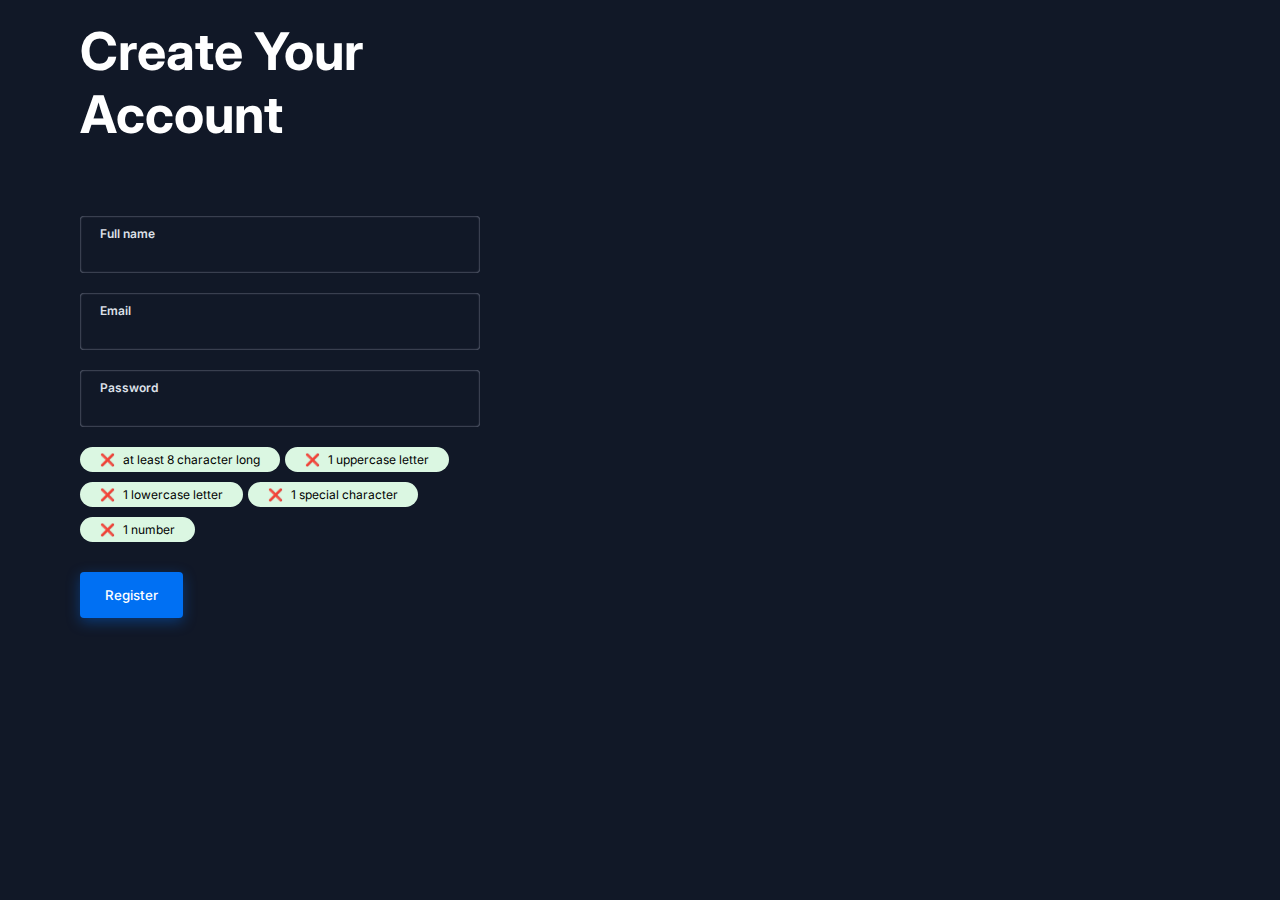
<file: Form Validation/index.html>
<!DOCTYPE html>
<html lang="en">

<head>
  <meta charset="UTF-8">
  <meta http-equiv="X-UA-Compatible" content="IE=edge">
  <meta name="viewport" content="width=device-width, initial-scale=1.0">
  <title></title>
  <script src="app.js" defer></script>
  <link rel="stylesheet" href="../base.css">
  <link rel="stylesheet" href="style.css">
</head>

<body>
  <h1>
    Create Your <br />Account
  </h1>

  <form action="" id="form">
    <p class="input-field">
      <label for="name">Full name</label>
      <input type="text" name="name" id="name" autocomplete="off" required>
    </p>
    <span class="error"></span>

    <p class="input-field">
      <label for="name">Email</label>
      <input type="text" name="email" id="email" autocomplete="off" required>
    </p>
    <span class="error"></span>

    <p class="input-field">
      <label for="name">Password</label>
      <input type="password" name="password" id="password" required>
    </p>

    <p class="chips">
      <span class="chip password-validator" data-content="❌">
        at least 8 character long
      </span>
      <span class="chip password-validator" data-content="❌">
        1 uppercase letter
      </span>
      <span class="chip password-validator" data-content="❌">
        1 lowercase letter
      </span>
      <span class="chip password-validator" data-content="❌">
        1 special character
      </span>
      <span class="chip password-validator" data-content="❌">
        1 number
      </span>
    </p>

    <button id="register">Register</button>
  </form>
</body>

</html>
</file>
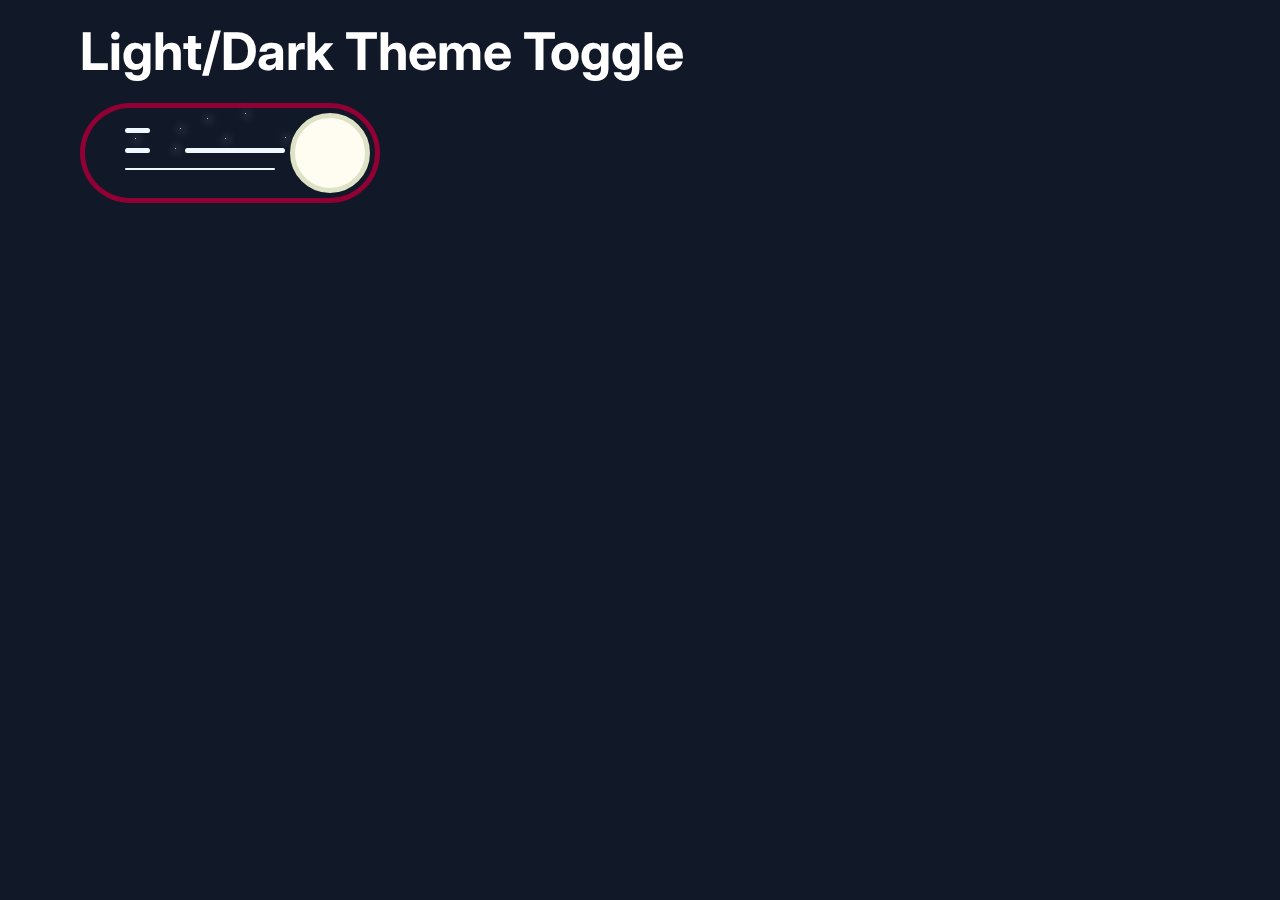
<file: Theme Toggle/index.html>
<!DOCTYPE html>
<html lang="en">

<head>
  <meta charset="UTF-8">
  <meta http-equiv="X-UA-Compatible" content="IE=edge">
  <meta name="viewport" content="width=device-width, initial-scale=1.0">
  <title>Light/Dark Theme Toggle</title>
  <script src="app.js" defer></script>
  <link rel="stylesheet" href="../base.css">
  <link rel="stylesheet" href="style.css">
</head>

<body class="dark">
  <h1>
    Light/Dark Theme Toggle
  </h1>
  <button id="theme-toggle" class="radio-btn">
    <div class="graphics">
      <div class="clouds">
        <div class="cloud cloud1"></div>
        <div class="cloud cloud2"></div>
        <div class="cloud cloud3"></div>
        <div class="cloud cloud4"></div>
      </div>
      <div class="stars">
        <div class="star star1"></div>
        <div class="star star2"></div>
        <div class="star star3"></div>
        <div class="star star4"></div>
        <div class="star star5"></div>
        <div class="star star6"></div>
        <div class="star star7"></div>
      </div>
    </div>
    <div class="circle"></div>
  </button>
</body>

</html>
</file>
<file: base.css>
@import url("https://fonts.googleapis.com/css2?family=Inter:wght@100;200;300;400;500;600;700;800;900&display=swap");

* {
  margin: 0;
  padding: 0;
  box-sizing: border-box;
}

body {
  background-color: #111827;
  color: white;
  font-size: 18px;
  font-family: "Inter", Helvetica, Arial, sans-serif;
  padding: 20px 40px;
  margin: 0 auto;
  max-width: 1200px;
  user-select: none;
}

button,
input {
  color: white;
  font-family: "Inter", Helvetica, Arial, sans-serif;
}

a {
  text-decoration: none;
  color: unset;
}

h1 {
  font-size: 52px;
}

h2 {
  font-size: 32px;
}
</file>
<file: Form Validation/style.css>
h1 {
  padding-bottom: 50px;
}

.input-field {
  position: relative;
  padding: 10px 20px;
  margin: 20px 0;
  /* border: 1px solid #abafc1; */
  border-radius: 4px;
  max-width: 400px;
  display: flex;
  flex-direction: column;
  box-shadow: inset 0px 0px 2px #abafc1;
}

label {
  color: #dee0e9;
  font-size: 12px;
  font-weight: 600;
}

input {
  padding-top: 2px;
  font-size: 16px;
  color: white;
  width: 100%;
  height: 100%;
  background-color: transparent;
  outline: none;
  border: none;
}

.error {
  font-size: 12px;
  color: #f03a17;
  height: 0;
  opacity: 0;
}

.error.show {
  padding-left: 20px;
  position: relative;
  bottom: 12px;
  transition: all 0.2s ease-in-out;
  height: max-content;
  opacity: 1;
}

button {
  cursor: pointer;
  color: white;
  font-weight: 500;
  border-radius: 4px;
  background-color: rgb(0, 112, 243);
  outline: none;
  border: none;
  padding: 15px 25px;
  box-shadow: 0 4px 14px 0 rgb(0 112 243 / 39%);
}

button:hover {
  transition: all 0.2s ease-in-out;
  background: rgba(0, 112, 243, 0.9);
  box-shadow: 0 6px 20px rgb(0 112 243 / 23%);
}

.chips {
  max-width: 400px;
  display: flex;
  flex-wrap: wrap;
  gap: 10px 5px;
  margin-bottom: 30px;
}

.chip {
  /* position: relative; */
  color: black;
  width: max-content;
  background-color: #dbf7e2;
  border-radius: 40px;
  padding: 5px 20px;
  font-size: 12px;
}

.chip::before {
  content: attr(data-content);
  margin-right: 5px;
  color: #056c1b;
}
</file>
<file: Theme Toggle/style.css>
body.dark {
  --bg: #111827;
  --text: white;
  --btn: rgb(144, 0, 53);
  --circle: rgb(255, 253, 242);
  --circle-border: #dee2c6;
  --graphics: var(--bg);
}

body {
  --text: #111827;
  --bg: white;
  --btn: rgb(208, 255, 208);
  --circle: #f5ec59;
  --circle-border: #e7c65c;
  --graphics: #c6e9ff;
}

body {
  transition: color 0.2s ease-in-out;
  background-color: var(--bg);
  color: var(--text);
}

button {
  background-color: var(--bg);
  color: var(--text);
}

.radio-btn {
  margin: 20px 0;
  cursor: pointer;
  padding: 5px;
  width: 300px;
  height: 100px;
  background-color: var(--btn);
  outline: none;
  border: none;
  border-radius: 100px;
  overflow: hidden;
  position: relative;
  transition: background-color 0.5s ease-in-out;
}

.circle {
  height: 80px;
  width: 80px;
  border-radius: 100%;
  background-color: var(--circle);
  position: absolute;
  top: 10px;
  left: 10px;
  border: 5px solid var(--circle-border);
  transition: all 0.5s ease-in-out;
}

.dark .circle {
  left: 210px; /* 300px-10px-80px */
}

.graphics {
  position: absolute;
  top: 5px;
  left: 5px;
  right: 5px;
  bottom: 5px;
  background-color: var(--graphics);
  border-radius: 100px;
}

.clouds,
.stars {
  position: absolute;
  top: 20px;
  left: 40px;
}

.cloud {
  background-color: aliceblue;
  width: 25px;
  height: 5px;
  border-radius: 50px;
  position: absolute;
  transition: all 0.3s ease-in-out;
}

.cloud1 {
  top: 20px;
  left: 60px;
  width: 100px;
}

.cloud2 {
  top: 20px;
  left: 200px;
}

.cloud3 {
  top: 40px;
  height: 2px;
  width: 150px;
  left: 60px;
  transition-delay: 0.15s;
}

.cloud4 {
  left: 200px;
  transition-delay: 0.1s;
}

.dark .cloud4 {
  left: 0;
}

.dark .cloud2 {
  left: 0px;
}

.dark .cloud3 {
  left: 0px;
}

.star {
  border-radius: 1px;
  background-color: aliceblue;
  width: 1px;
  height: 1px;
  position: absolute;
  top: 10px;
  left: 10px;
  box-shadow: 1px 1px 10px 1px whitesmoke;
  opacity: 0;
  animation: glow 1s cubic-bezier(0.075, 0.82, 0.165, 1) alternate infinite;
}

.dark .star {
  opacity: 1;
  transition: all 2s ease-in-out;
}

.star1 {
  top: -15px;
  left: 120px;
  animation-delay: 0.2s;
}

.star2 {
  top: 20px;
  left: 50px;
}

.star3 {
  top: 0px;
  left: 55px;
  animation-delay: 0.1s;
}

.star4 {
  top: 10px;
  left: 100px;
  animation-delay: 0.15s;
}

.star5 {
  top: 9px;
  left: 160px;
  animation-delay: 0.4s;
}

.star6 {
  top: -10px;
  left: 82px;
  animation-delay: 0.45s;
}

@keyframes glow {
  0% {
    box-shadow: 1px 1px 10px 1px whitesmoke;
  }
  50% {
    box-shadow: 1px 1px 10px 2px whitesmoke;
  }
  100% {
    box-shadow: 1px 1px 10px 1px whitesmoke;
  }
}
</file>
